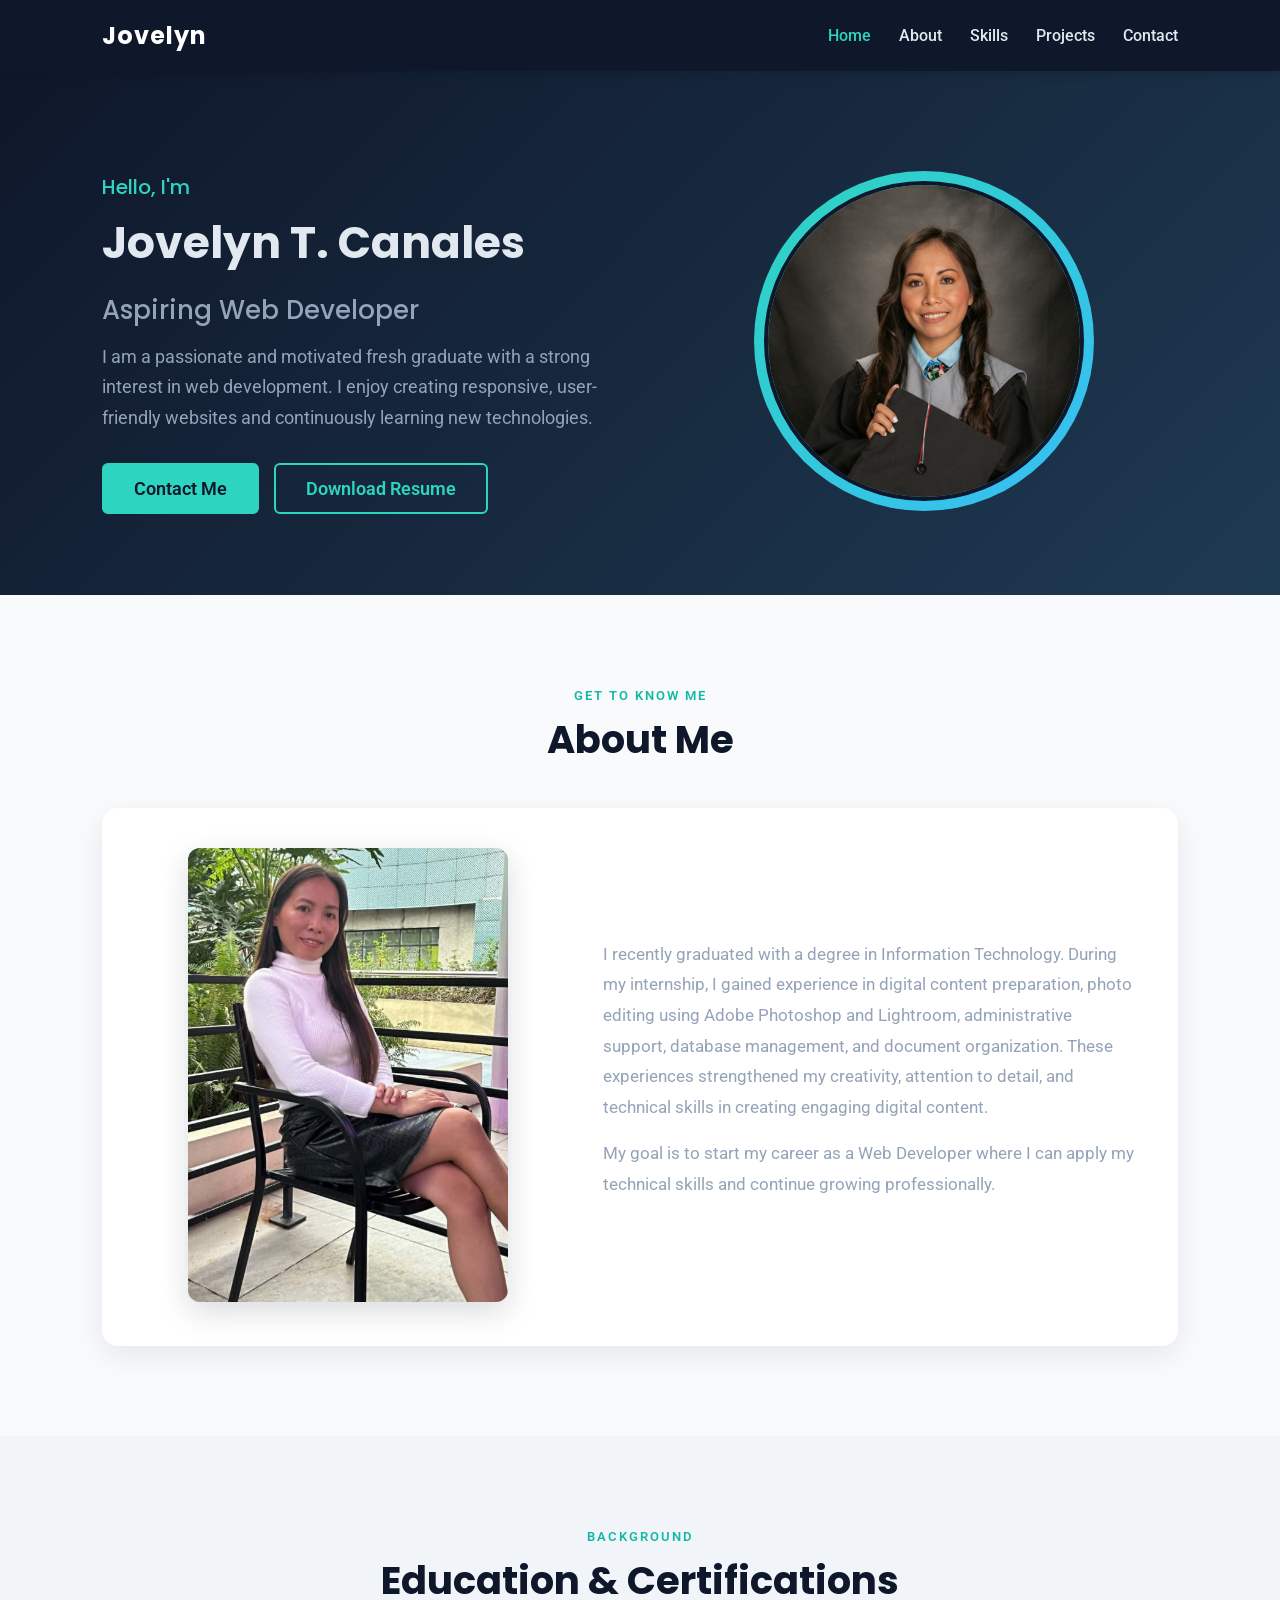
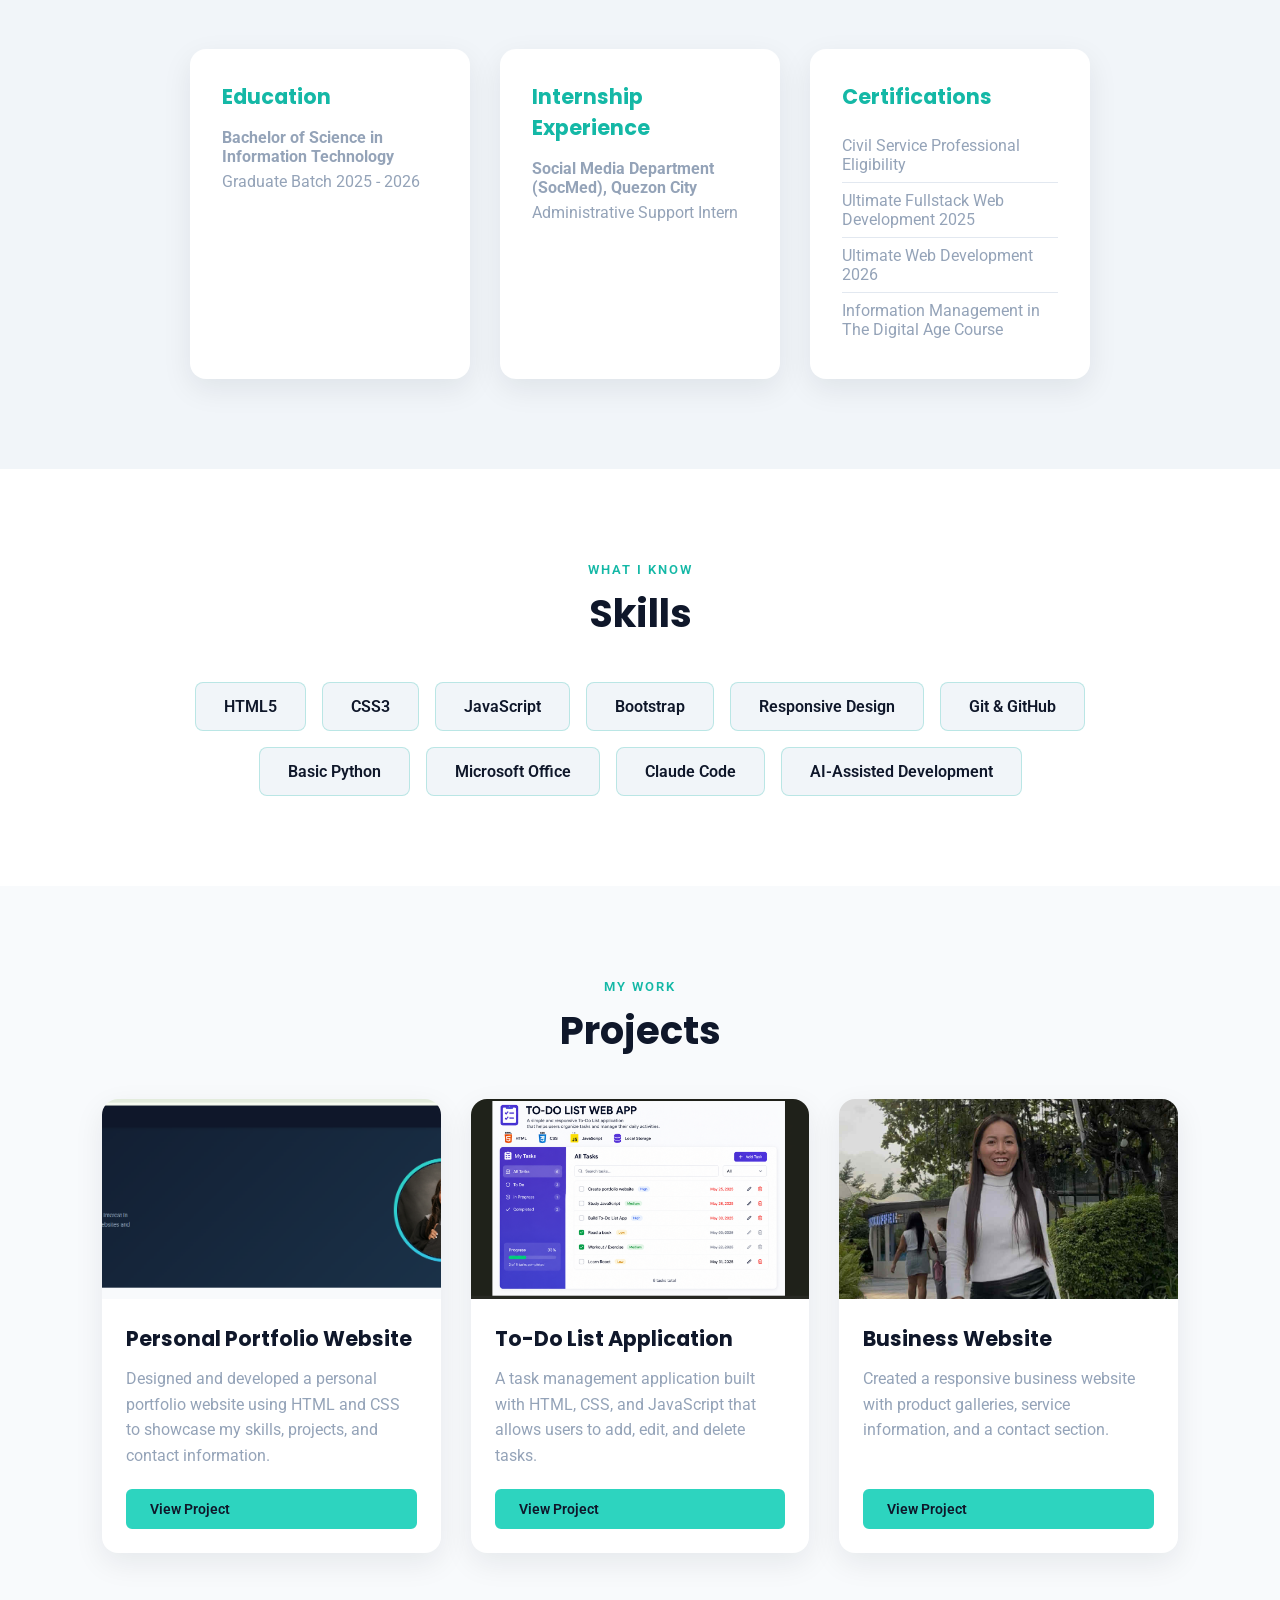
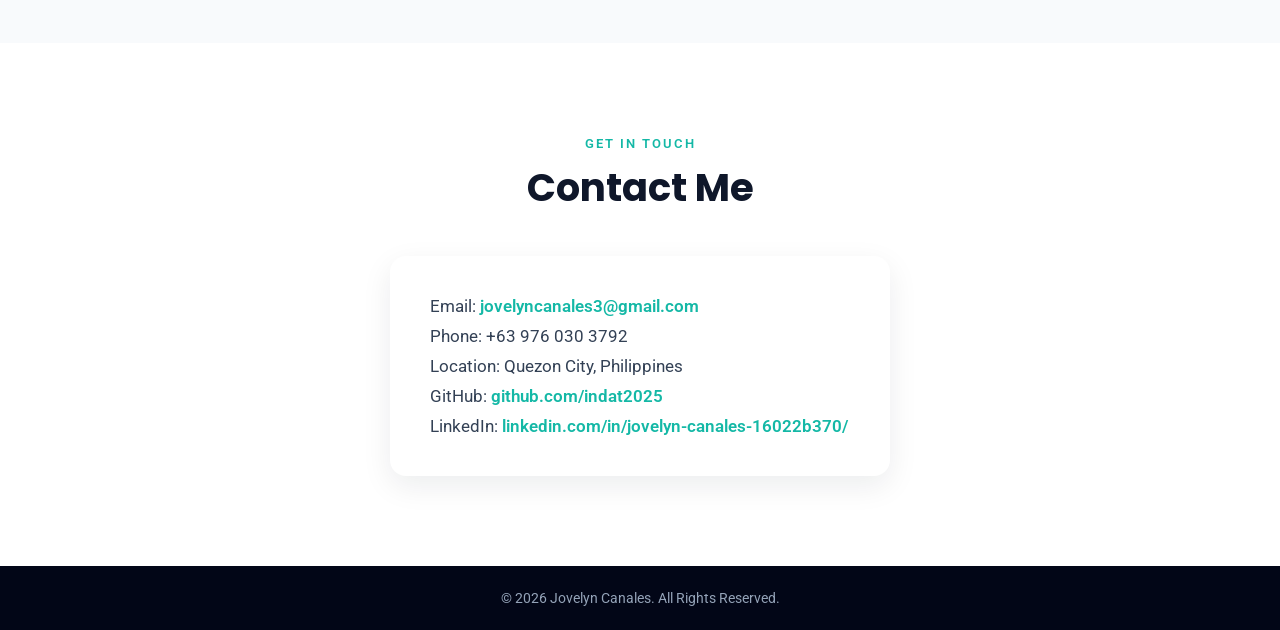
<file: index.html>
<!DOCTYPE html>
<html lang="en">

<head>
    <meta charset="UTF-8">
    <meta name="viewport" content="width=device-width, initial-scale=1.0">
    <title>Jovelyn Canales | Web Developer Portfolio</title>

    <link rel="stylesheet" href="style.css">
    <link rel="preconnect" href="https://fonts.googleapis.com">
    <link rel="preconnect" href="https://fonts.gstatic.com" crossorigin>
    <link href="https://fonts.googleapis.com/css2?family=Poppins:wght@400;500;600;700&family=Roboto:wght@300;400;500;700&display=swap" rel="stylesheet">

</head>

<body>

    <!-- Navigation -->
    <nav>
        <div class="logo">Jovelyn</div>
        <ul>
            <li><a href="index.html" class="active">Home</a></li>
            <li><a href="about.html">About</a></li>
            <li><a href="skills.html">Skills</a></li>
            <li><a href="projects.html">Projects</a></li>
            <li><a href="contact.html">Contact</a></li>
        </ul>
    </nav>

    <main>

        <!-- Hero Section -->
        <section class="hero" id="home">
            <div class="hero-left">
                <h3>Hello, I'm</h3>
                <h1>Jovelyn T. Canales</h1>
                <h2>Aspiring Web Developer</h2>
                <p>
                    I am a passionate and motivated fresh graduate with a strong
                    interest in web development. I enjoy creating responsive,
                    user-friendly websites and continuously learning new technologies.
                </p>
                <div class="button-container">
                    <a href="#contact" class="btn">Contact Me</a>
                    <a href="canales-cv.pdf" class="btn btn-outline" download>Download Resume</a>
                </div>
            </div>
            <div class="hero-right">
                <div class="hero-img-wrap">
                    <img src="me.png" alt="Jovelyn Canales">
                </div>
            </div>
        </section>

        <!-- About -->
        <section class="about" id="about">
            <span class="section-tag">Get To Know Me</span>
            <h2>About Me</h2>
            <div class="container">
                <div class="about-one">
                    <img src="about.jpg" alt="Jovelyn Canales">
                </div>
                <div class="about-two">
                    <p>
                        I recently graduated with a degree in Information Technology. 
                        During my internship, I gained experience in digital content preparation, 
                        photo editing using Adobe Photoshop and Lightroom, administrative support,
                        database management, and document organization. These experiences strengthened 
                        my creativity, attention to detail, and technical skills in creating engaging digital content.

                    </p>
                    <p>
                        My goal is to start my career as a Web Developer where I can apply
                        my technical skills and continue growing professionally.
                    </p>
                </div>
            </div>
        </section>

        <!-- Education & Certifications -->
        <section class="extras" id="extras">
            <span class="section-tag">Background</span>
            <h2>Education &amp; Certifications</h2>
            <div class="extras-grid">
                <div class="extra-card">
                    <h3>Education</h3>
                    <p><strong>Bachelor of Science in Information Technology</strong></p>
                    <p>Graduate Batch 2025 - 2026</p>
                </div>
                <div class="extra-card">
                    <h3>Internship Experience</h3>
                    <p><strong>Social Media Department (SocMed), Quezon City</strong></p>
                    <p>Administrative Support Intern</p>
                </div>
                <div class="extra-card">
                    <h3>Certifications</h3>
                    <ul>
                        <li>Civil Service Professional Eligibility</li>
                        <li>Ultimate Fullstack Web Development 2025</li>                        
                        <li>Ultimate Web Development 2026</li>
                        <li>Information Management in The Digital Age Course</li>
                    </ul>
                </div>
            </div>
        </section>

        <!-- Skills -->
        <section class="skills" id="skills">
            <span class="section-tag">What I Know</span>
            <h2>Skills</h2>
            <div class="skills-container">
                <div class="skill">HTML5</div>
                <div class="skill">CSS3</div>
                <div class="skill">JavaScript</div>
                <div class="skill">Bootstrap</div>
                <div class="skill">Responsive Design</div>
                <div class="skill">Git & GitHub</div>
                <div class="skill">Basic Python</div>
                <div class="skill">Microsoft Office</div>
                <div class="skill">Claude Code</div>
                <div class="skill">AI-Assisted Development</div>

            </div>
        </section>

        <!-- Projects -->
        <section class="projects" id="projects">
            <span class="section-tag">My Work</span>
            <h2>Projects</h2>

            <div class="projects-grid">
                <!-- Project 1 -->
                <div class="project-card">
                    <div class="project-image">
                        <img src="portfolio-proj.png" alt="Portfolio Website">
                    </div>
                    <div class="project-info">
                        <h3>Personal Portfolio Website</h3>
                        <p>
                            Designed and developed a personal portfolio website using
                            HTML and CSS to showcase my skills, projects, and contact information.
                        </p>
                        <a href="https://github.com/indat2025/Canales-Portfolio.git" class="btn btn-small">View Project</a>
                    </div>
                </div>

                <!-- Project 2 -->
                <div class="project-card">
                    <div class="project-image">
                        <img src="to-do.png" alt="To-Do List App">
                    </div>
                    <div class="project-info">
                        <h3>To-Do List Application</h3>
                        <p>
                            A task management application built with HTML, CSS, and
                            JavaScript that allows users to add, edit, and delete tasks.
                        </p>
                        <a href="#" class="btn btn-small">View Project</a>
                    </div>
                </div>

                <!-- Project 3 -->
                <div class="project-card">
                    <div class="project-image">
                        <img src="business-proj.jpg" alt="Business Website">
                    </div>
                    <div class="project-info">
                        <h3>Business Website</h3>
                        <p>
                            Created a responsive business website with product galleries,
                            service information, and a contact section.
                        </p>
                        <a href="#" class="btn btn-small">View Project</a>
                    </div>
                </div>
            </div>
        </section>

        <!-- Contact -->
        <section class="contact" id="contact">
            <span class="section-tag">Get In Touch</span>
            <h2>Contact Me</h2>
            <div class="container contact-container">
                <p>Email: <a href="mailto:jovelyncanales3@gmail.com">jovelyncanales3@gmail.com</a></p>
                <p>Phone: +63 976 030 3792</p>
                <p>Location: Quezon City, Philippines</p>
                <p>GitHub: <a href="https://github.com/indat2025" target="_blank" rel="noopener">github.com/indat2025</a></p>
                <p>LinkedIn: <a href="https://www.linkedin.com/in/jovelyn-canales-16022b370/" target="_blank" rel="noopener">linkedin.com/in/jovelyn-canales-16022b370/</a></p>
            </div>
        </section>

    </main>

    <footer>
        <p>&copy; 2026 Jovelyn Canales. All Rights Reserved.</p>
    </footer>

</body>
</html>
</file>
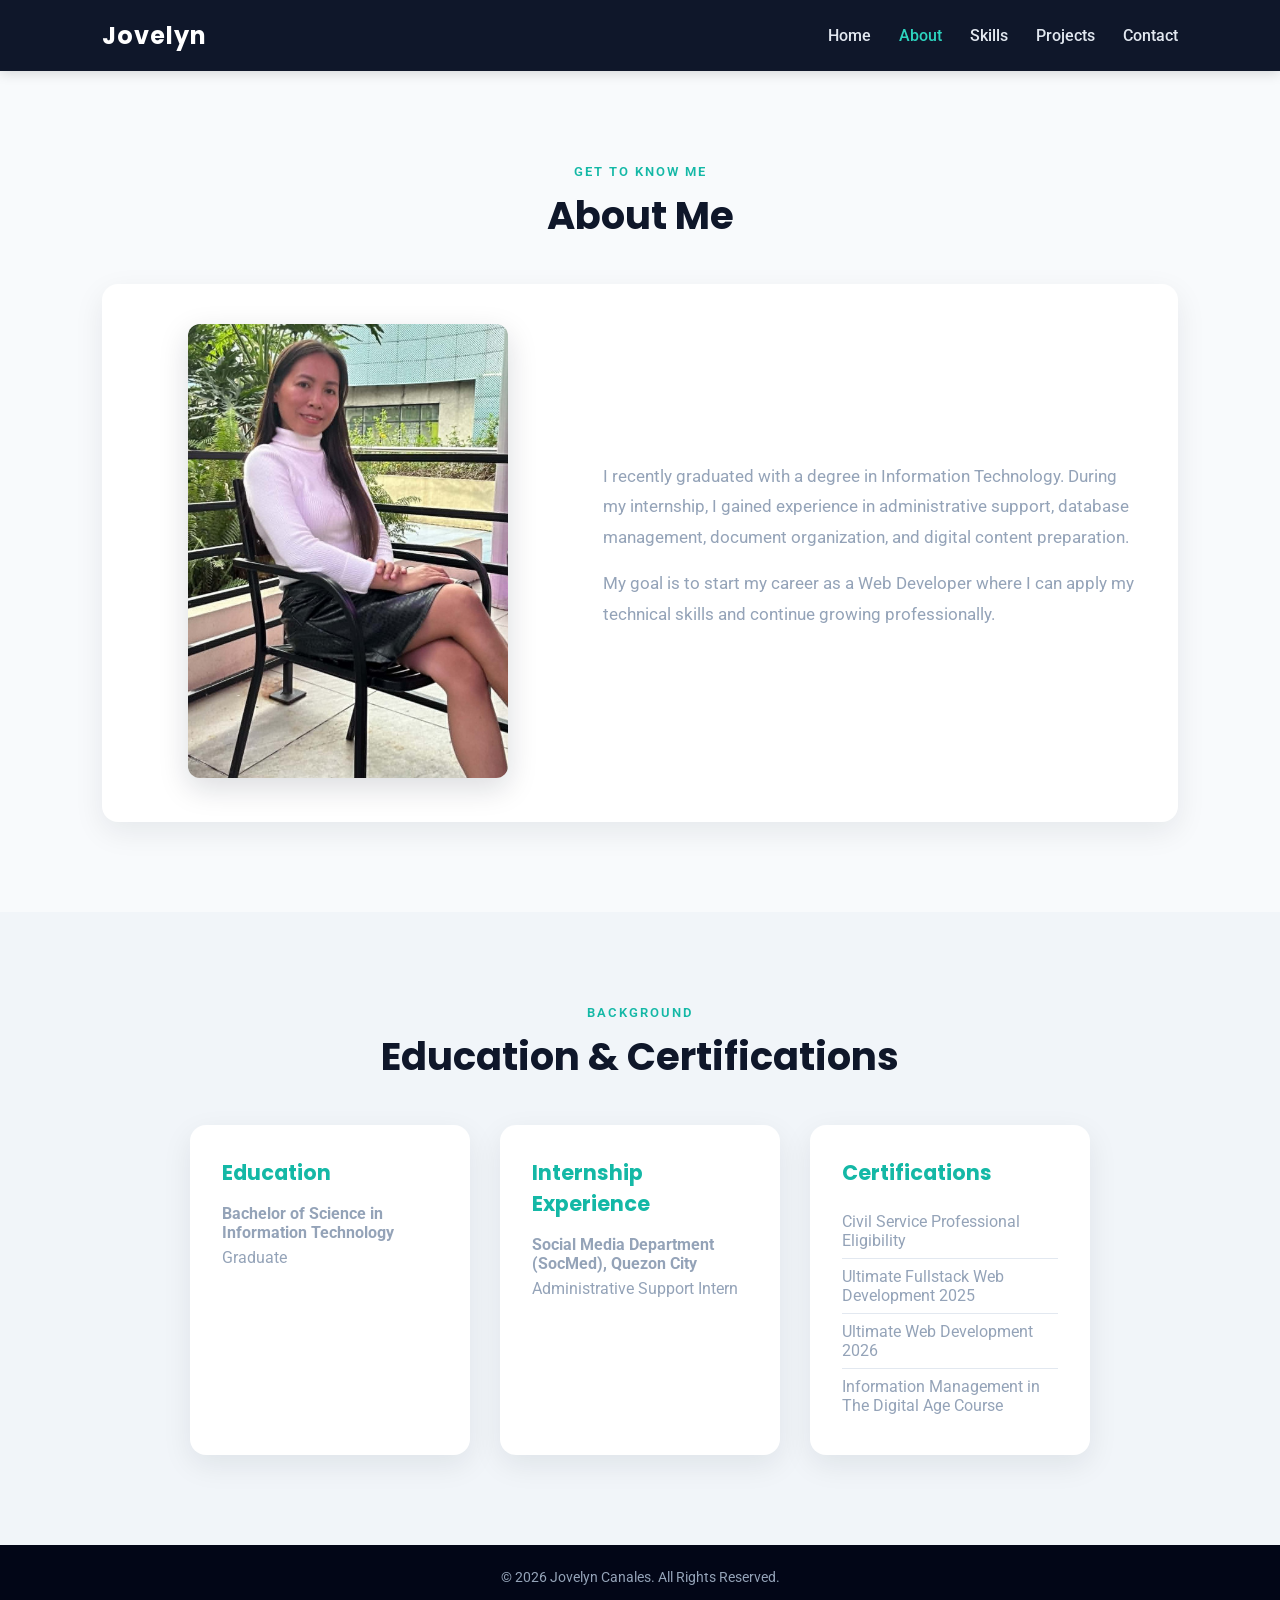
<file: about.html>
<!DOCTYPE html>
<html lang="en">

<head>
    <meta charset="UTF-8">
    <meta name="viewport" content="width=device-width, initial-scale=1.0">
    <title>About | Jovelyn Canales</title>

    <link rel="stylesheet" href="style.css">
    <link rel="preconnect" href="https://fonts.googleapis.com">
    <link rel="preconnect" href="https://fonts.gstatic.com" crossorigin>
    <link href="https://fonts.googleapis.com/css2?family=Poppins:wght@400;500;600;700&family=Roboto:wght@300;400;500;700&display=swap" rel="stylesheet">

</head>

<body>

    <!-- Navigation -->
    <nav>
        <div class="logo">Jovelyn</div>
        <ul>
            <li><a href="index.html">Home</a></li>
            <li><a href="about.html" class="active">About</a></li>
            <li><a href="skills.html">Skills</a></li>
            <li><a href="projects.html">Projects</a></li>
            <li><a href="contact.html">Contact</a></li>
        </ul>
    </nav>

    <main>

        <!-- About -->
        <section class="about" id="about">
            <span class="section-tag">Get To Know Me</span>
            <h2>About Me</h2>
            <div class="container">
                <div class="about-one">
                    <img src="about.jpg" alt="Jovelyn Canales">
                </div>
                <div class="about-two">
                    <p>
                        I recently graduated with a degree in Information Technology.
                        During my internship, I gained experience in administrative support,
                        database management, document organization, and digital content preparation.
                    </p>
                    <p>
                        My goal is to start my career as a Web Developer where I can apply
                        my technical skills and continue growing professionally.
                    </p>
                </div>
            </div>
        </section>

        <!-- Education & Certifications -->
        <section class="extras" id="extras">
            <span class="section-tag">Background</span>
            <h2>Education &amp; Certifications</h2>
            <div class="extras-grid">
                <div class="extra-card">
                    <h3>Education</h3>
                    <p><strong>Bachelor of Science in Information Technology</strong></p>
                    <p>Graduate</p>
                </div>
                <div class="extra-card">
                    <h3>Internship Experience</h3>
                    <p><strong>Social Media Department (SocMed), Quezon City</strong></p>
                    <p>Administrative Support Intern</p>
                </div>
                <div class="extra-card">
                    <h3>Certifications</h3>
                    <ul>
                        <li>Civil Service Professional Eligibility</li>
                        <li>Ultimate Fullstack Web Development 2025</li>                        
                        <li>Ultimate Web Development 2026</li>
                        <li>Information Management in The Digital Age Course</li>
                    </ul>
                </div>
            </div>
        </section>

    </main>

    <footer>
        <p>&copy; 2026 Jovelyn Canales. All Rights Reserved.</p>
    </footer>

</body>
</html>
</file>
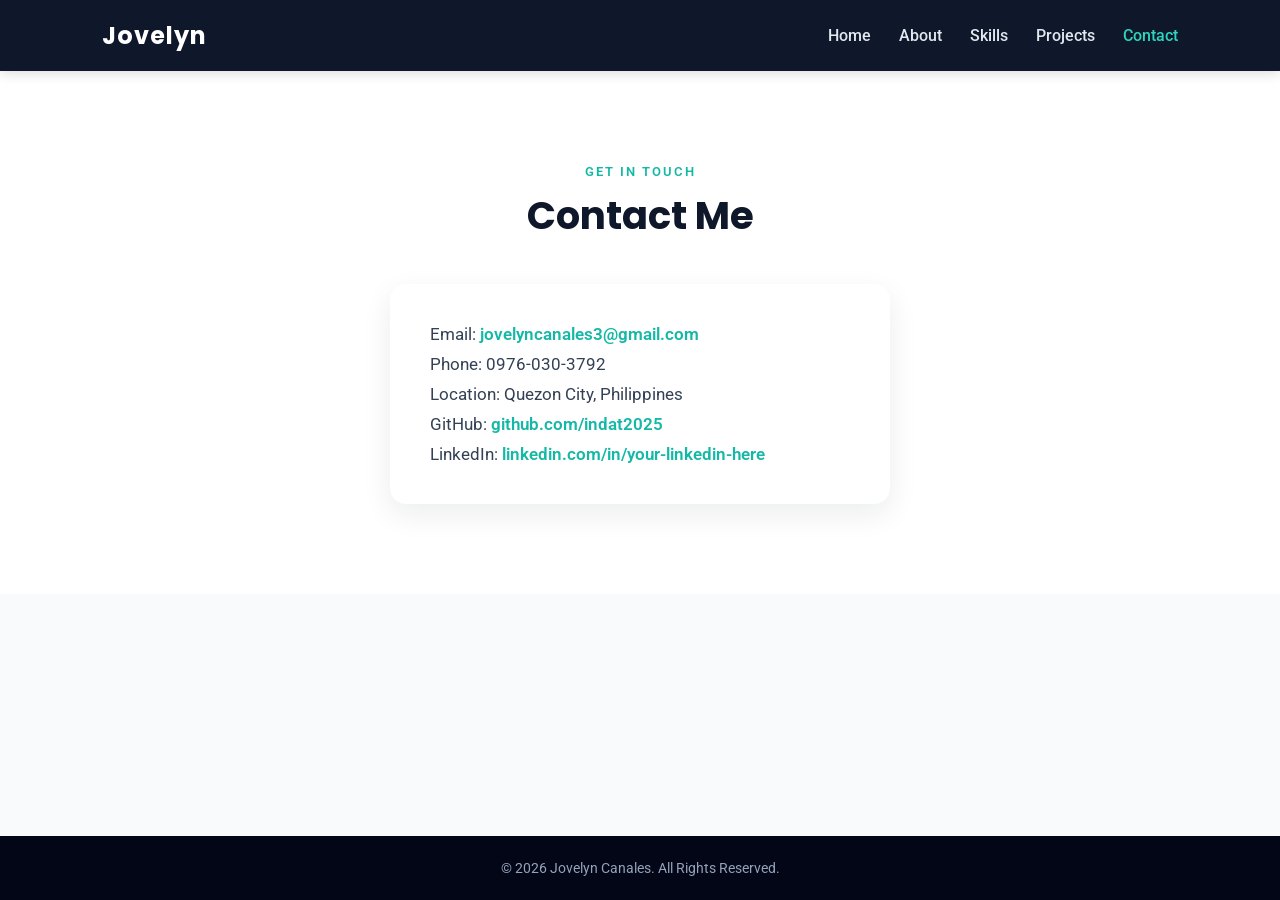
<file: contact.html>
<!DOCTYPE html>
<html lang="en">

<head>
    <meta charset="UTF-8">
    <meta name="viewport" content="width=device-width, initial-scale=1.0">
    <title>Contact | Jovelyn Canales</title>

    <link rel="stylesheet" href="style.css">
    <link rel="preconnect" href="https://fonts.googleapis.com">
    <link rel="preconnect" href="https://fonts.gstatic.com" crossorigin>
    <link href="https://fonts.googleapis.com/css2?family=Poppins:wght@400;500;600;700&family=Roboto:wght@300;400;500;700&display=swap" rel="stylesheet">

</head>

<body>

    <!-- Navigation -->
    <nav>
        <div class="logo">Jovelyn</div>
        <ul>
            <li><a href="index.html">Home</a></li>
            <li><a href="about.html">About</a></li>
            <li><a href="skills.html">Skills</a></li>
            <li><a href="projects.html">Projects</a></li>
            <li><a href="contact.html" class="active">Contact</a></li>
        </ul>
    </nav>

    <main>

        <!-- Contact -->
        <section class="contact" id="contact">
            <span class="section-tag">Get In Touch</span>
            <h2>Contact Me</h2>
            <div class="container contact-container">
                <p>Email: <a href="mailto:jovelyncanales3@gmail.com">jovelyncanales3@gmail.com</a></p>
                <p>Phone: 0976-030-3792</p>
                <p>Location: Quezon City, Philippines</p>
                <p>GitHub: <a href="https://github.com/indat2025" target="_blank" rel="noopener">github.com/indat2025</a></p>
                <p>LinkedIn: <a href="https://www.linkedin.com/feed" target="_blank" rel="noopener">linkedin.com/in/your-linkedin-here</a></p>
            </div>
        </section>

    </main>

    <footer>
        <p>&copy; 2026 Jovelyn Canales. All Rights Reserved.</p>
    </footer>

</body>
</html>
</file>
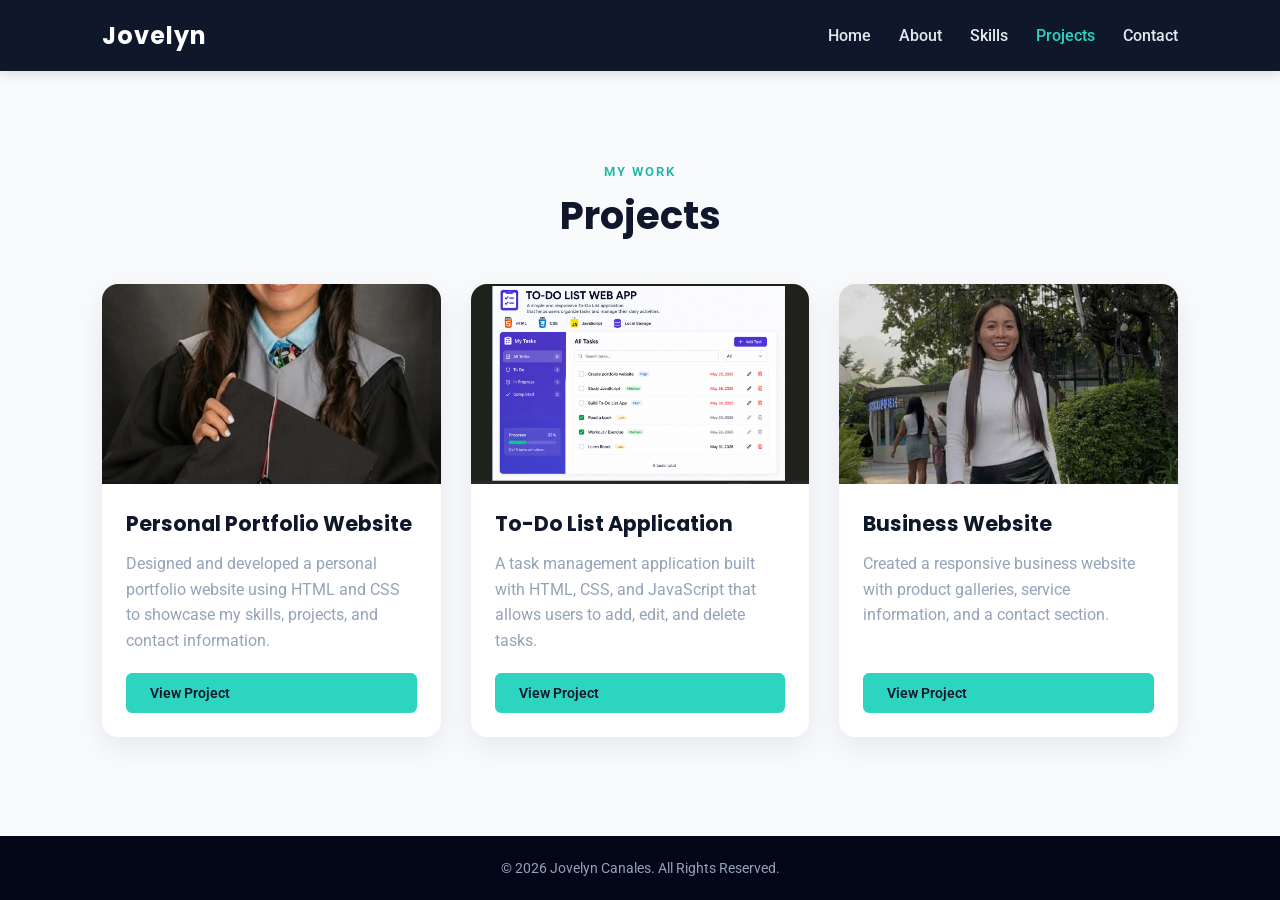
<file: projects.html>
<!DOCTYPE html>
<html lang="en">

<head>
    <meta charset="UTF-8">
    <meta name="viewport" content="width=device-width, initial-scale=1.0">
    <title>Projects | Jovelyn Canales</title>

    <link rel="stylesheet" href="style.css">
    <link rel="preconnect" href="https://fonts.googleapis.com">
    <link rel="preconnect" href="https://fonts.gstatic.com" crossorigin>
    <link href="https://fonts.googleapis.com/css2?family=Poppins:wght@400;500;600;700&family=Roboto:wght@300;400;500;700&display=swap" rel="stylesheet">

</head>

<body>

    <!-- Navigation -->
    <nav>
        <div class="logo">Jovelyn</div>
        <ul>
            <li><a href="index.html">Home</a></li>
            <li><a href="about.html">About</a></li>
            <li><a href="skills.html">Skills</a></li>
            <li><a href="projects.html" class="active">Projects</a></li>
            <li><a href="contact.html">Contact</a></li>
        </ul>
    </nav>

    <main>

        <!-- Projects -->
        <section class="projects" id="projects">
            <span class="section-tag">My Work</span>
            <h2>Projects</h2>

            <div class="projects-grid">
                <!-- Project 1 -->
                <div class="project-card">
                    <div class="project-image">
                        <img src="portfolio-proj.jpg" alt="Portfolio Website">
                    </div>
                    <div class="project-info">
                        <h3>Personal Portfolio Website</h3>
                        <p>
                            Designed and developed a personal portfolio website using
                            HTML and CSS to showcase my skills, projects, and contact information.
                        </p>
                        <a href="#" class="btn btn-small">View Project</a>
                    </div>
                </div>

                <!-- Project 2 -->
                <div class="project-card">
                    <div class="project-image">
                        <img src="to-do.png" alt="To-Do List App">
                    </div>
                    <div class="project-info">
                        <h3>To-Do List Application</h3>
                        <p>
                            A task management application built with HTML, CSS, and
                            JavaScript that allows users to add, edit, and delete tasks.
                        </p>
                        <a href="#" class="btn btn-small">View Project</a>
                    </div>
                </div>

                <!-- Project 3 -->
                <div class="project-card">
                    <div class="project-image">
                        <img src="business-proj.jpg" alt="Business Website">
                    </div>
                    <div class="project-info">
                        <h3>Business Website</h3>
                        <p>
                            Created a responsive business website with product galleries,
                            service information, and a contact section.
                        </p>
                        <a href="#" class="btn btn-small">View Project</a>
                    </div>
                </div>
            </div>
        </section>

    </main>

    <footer>
        <p>&copy; 2026 Jovelyn Canales. All Rights Reserved.</p>
    </footer>

</body>
</html>
</file>
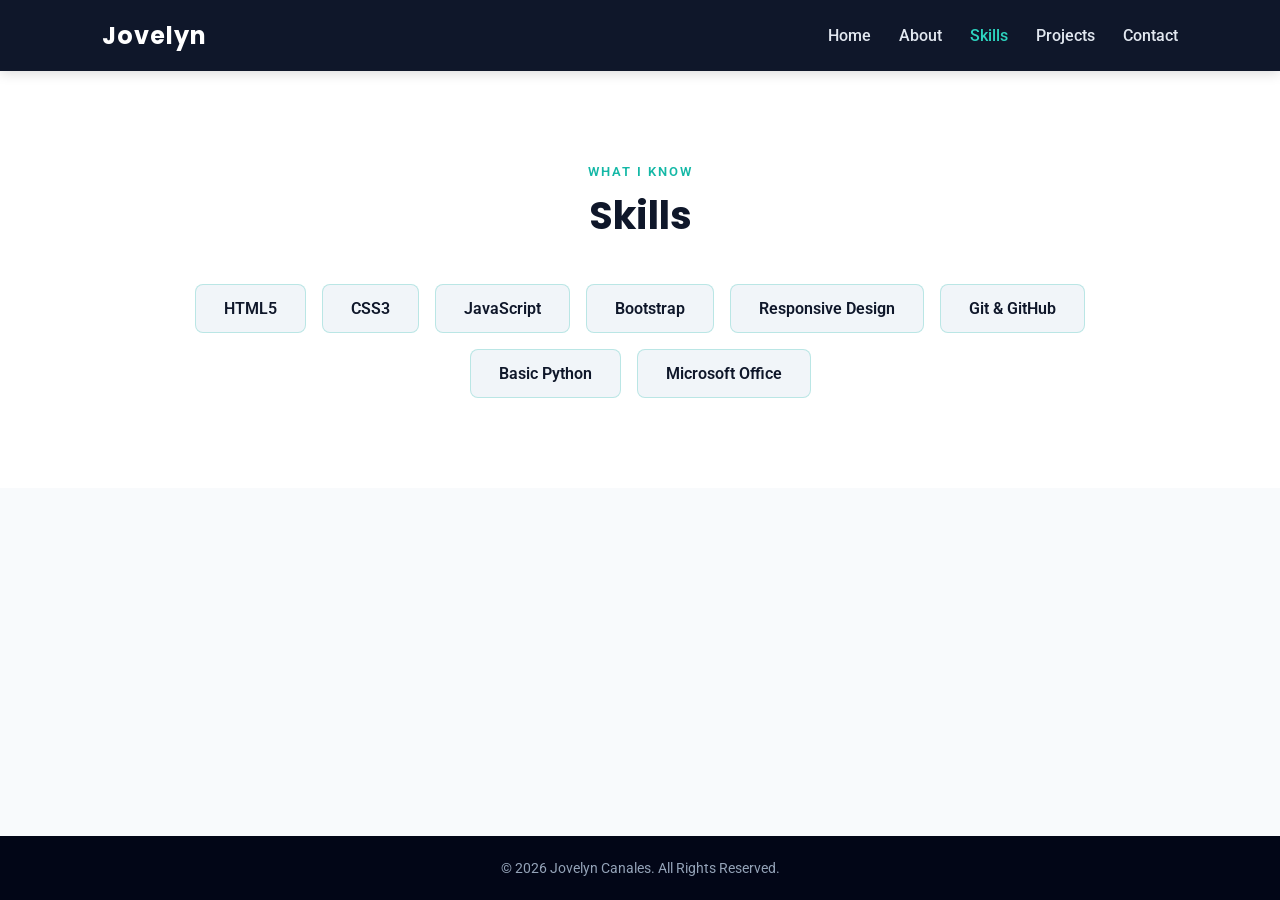
<file: skills.html>
<!DOCTYPE html>
<html lang="en">

<head>
    <meta charset="UTF-8">
    <meta name="viewport" content="width=device-width, initial-scale=1.0">
    <title>Skills | Jovelyn Canales</title>

    <link rel="stylesheet" href="style.css">
    <link rel="preconnect" href="https://fonts.googleapis.com">
    <link rel="preconnect" href="https://fonts.gstatic.com" crossorigin>
    <link href="https://fonts.googleapis.com/css2?family=Poppins:wght@400;500;600;700&family=Roboto:wght@300;400;500;700&display=swap" rel="stylesheet">

</head>

<body>

    <!-- Navigation -->
    <nav>
        <div class="logo">Jovelyn</div>
        <ul>
            <li><a href="index.html">Home</a></li>
            <li><a href="about.html">About</a></li>
            <li><a href="skills.html" class="active">Skills</a></li>
            <li><a href="projects.html">Projects</a></li>
            <li><a href="contact.html">Contact</a></li>
        </ul>
    </nav>

    <main>

        <!-- Skills -->
        <section class="skills" id="skills">
            <span class="section-tag">What I Know</span>
            <h2>Skills</h2>
            <div class="skills-container">
                <div class="skill">HTML5</div>
                <div class="skill">CSS3</div>
                <div class="skill">JavaScript</div>
                <div class="skill">Bootstrap</div>
                <div class="skill">Responsive Design</div>
                <div class="skill">Git &amp; GitHub</div>
                <div class="skill">Basic Python</div>
                <div class="skill">Microsoft Office</div>
            </div>
        </section>

    </main>

    <footer>
        <p>&copy; 2026 Jovelyn Canales. All Rights Reserved.</p>
    </footer>

</body>
</html>
</file>
<file: style.css>
* {
    margin: 0;
    padding: 0;
    box-sizing: border-box;
}

:root {
    --navy: #0f172a;
    --navy-light: #1e293b;
    --accent: #2dd4bf;
    --accent-dark: #14b8a6;
    --text-light: #e2e8f0;
    --text-muted: #94a3b8;
    --text-dark: #334155;
}

html {
    scroll-behavior: smooth;
}

body {
    font-family: 'Roboto', sans-serif;
    color: var(--text-dark);
    background-color: #f8fafc;
    min-height: 100vh;
    display: flex;
    flex-direction: column;
}

main {
    flex: 1;
}

h1, h2, h3, .logo {
    font-family: 'Poppins', sans-serif;
}

/* Navigation */
nav {
    display: flex;
    flex-direction: row;
    justify-content: space-between;
    align-items: center;
    background-color: var(--navy);
    gap: 20px;
    padding: 18px 8%;
    position: sticky;
    top: 0;
    z-index: 100;
    box-shadow: 0 2px 12px rgba(0, 0, 0, 0.15);
}
.logo {
    font-size: 24px;
    font-weight: 700;
    color: #fff;
    letter-spacing: 1px;
}
.logo span {
    color: var(--accent);
}
nav ul {
    display: flex;
    gap: 28px;
    list-style: none;
}
nav ul li {
    align-items: center;
    font-size: 16px;
}
nav ul li a {
    text-decoration: none;
    color: var(--text-light);
    font-weight: 500;
    transition: 0.3s;
}
nav a:hover {
    color: var(--accent);
}
nav ul li a.active {
    color: var(--accent);
}

/* Section heading helpers */
.section-tag {
    display: inline-block;
    color: var(--accent-dark);
    font-weight: 600;
    letter-spacing: 2px;
    text-transform: uppercase;
    font-size: 13px;
    margin-bottom: 8px;
}
section > h2 {
    font-size: 2.4rem;
    font-weight: 700;
    margin-bottom: 40px;
    color: var(--navy);
}

/* Shared card container */
.container {
    display: flex;
    align-items: center;
    justify-content: center;
    gap: 50px;
    flex-wrap: wrap;
    background: #fff;
    border-radius: 16px;
    box-shadow: 0 10px 30px rgba(15, 23, 42, 0.08);
    padding: 40px;
    width: 100%;
}

/* Hero */
.hero {
    display: flex;
    justify-content: center;
    align-items: center;
    text-align: left;
    padding: 100px 8% 80px;
    background: linear-gradient(135deg, var(--navy) 0%, #1e3a52 100%);
    gap: 60px;
    flex-wrap: wrap;
    color: var(--text-light);
}
.hero-left {
    font-size: 18px;
    flex: 1;
    min-width: 280px;
}
.hero-right {
    flex: 1;
    min-width: 280px;
    text-align: center;
}
.hero h3 {
    font-size: 20px;
    color: var(--accent);
    font-weight: 500;
}
.hero h2 {
    font-size: 26px;
    color: var(--text-muted);
    margin-bottom: 12px;
    font-weight: 500;
}
.hero h1 {
    font-size: 44px;
    margin: 8px 0 16px;
    font-weight: 700;
}
.hero p {
    font-size: 18px;
    color: var(--text-muted);
    max-width: 600px;
    line-height: 1.7;
}
.hero-img-wrap {
    display: inline-block;
    padding: 10px;
    border-radius: 50%;
    background: linear-gradient(135deg, var(--accent), #38bdf8);
}
.hero img {
    display: block;
    width: 320px;
    height: 320px;
    max-width: 75vw;
    object-fit: cover;
    border-radius: 50%;
    border: 4px solid var(--navy);
}

/* Buttons */
.button-container {
    display: flex;
    gap: 15px;
    margin-top: 30px;
    flex-wrap: wrap;
}
.btn {
    display: inline-block;
    padding: 13px 30px;
    background-color: var(--accent);
    color: var(--navy);
    text-decoration: none;
    border-radius: 6px;
    font-weight: 600;
    border: 2px solid var(--accent);
    transition: 0.3s;
    cursor: pointer;
}
.btn:hover {
    background-color: var(--accent-dark);
    border-color: var(--accent-dark);
    transform: translateY(-3px);
}
.btn-outline {
    background-color: transparent;
    color: var(--accent);
}
.btn-outline:hover {
    background-color: var(--accent);
    color: var(--navy);
}
.btn-small {
    padding: 10px 22px;
    font-size: 14px;
}

/* About */
.about {
    padding: 90px 8%;
    background-color: #f8fafc;
    text-align: center;
}
.about-one {
    flex: 1;
    min-width: 240px;
    text-align: center;
}
.about-one img {
    width: 100%;
    max-width: 320px;
    border-radius: 12px;
    box-shadow: 0 10px 30px rgba(15, 23, 42, 0.15);
}
.about-two {
    flex: 1.3;
    min-width: 280px;
    text-align: left;
}
.about-two p {
    font-size: 17px;
    color: var(--text-muted);
    line-height: 1.8;
    margin-bottom: 16px;
}

/* Skills */
.skills {
    padding: 90px 8%;
    text-align: center;
    background: #fff;
}
.skills-container {
    display: flex;
    flex-wrap: wrap;
    justify-content: center;
    gap: 16px;
    max-width: 900px;
    margin: 0 auto;
}
.skill {
    padding: 14px 28px;
    border-radius: 8px;
    font-weight: 600;
    color: var(--navy);
    background-color: #f1f5f9;
    border: 1px solid rgba(20, 184, 166, 0.25);
    transition: 0.3s;
}
.skill:hover {
    transform: translateY(-5px);
    cursor: pointer;
    background-color: var(--accent);
    color: var(--navy);
    border-color: var(--accent);
}

/* Projects */
.projects {
    padding: 90px 8%;
    text-align: center;
    background-color: #f8fafc;
}
.projects-grid {
    display: grid;
    grid-template-columns: repeat(auto-fit, minmax(280px, 1fr));
    gap: 30px;
}
.project-card {
    background: #fff;
    border-radius: 16px;
    overflow: hidden;
    box-shadow: 0 10px 30px rgba(15, 23, 42, 0.08);
    text-align: left;
    transition: 0.3s;
    display: flex;
    flex-direction: column;
}
.project-card:hover {
    transform: translateY(-8px);
    box-shadow: 0 16px 36px rgba(15, 23, 42, 0.14);
}
.project-image img {
    width: 100%;
    height: 200px;
    object-fit: cover;
    display: block;
}
.project-info {
    padding: 24px;
    display: flex;
    flex-direction: column;
    flex: 1;
}
.project-info h3 {
    font-size: 1.3rem;
    margin-bottom: 12px;
    color: var(--navy);
}
.project-info p {
    color: var(--text-muted);
    line-height: 1.6;
    margin-bottom: 20px;
    flex: 1;
}

/* Education & Certifications */
.extras {
    padding: 90px 8%;
    text-align: center;
    background-color: #f1f5f9;
}
.extras-grid {
    display: grid;
    grid-template-columns: repeat(auto-fit, minmax(280px, 1fr));
    gap: 30px;
    max-width: 900px;
    margin: 0 auto;
}
.extra-card {
    background: #fff;
    border-radius: 16px;
    box-shadow: 0 10px 30px rgba(15, 23, 42, 0.08);
    padding: 32px;
    text-align: left;
}
.extra-card h3 {
    color: var(--accent-dark);
    font-size: 1.3rem;
    margin-bottom: 16px;
}
.extra-card p {
    font-size: 16px;
    margin: 6px 0;
    color: var(--text-muted);
}
.extra-card ul {
    list-style: none;
}
.extra-card li {
    font-size: 16px;
    padding: 8px 0;
    color: var(--text-muted);
    border-bottom: 1px solid #e2e8f0;
}
.extra-card li:last-child {
    border-bottom: none;
}

/* Contact */
.contact {
    padding: 90px 8%;
    text-align: center;
    background: #fff;
}
.contact-container {
    flex-direction: column;
    align-items: flex-start;
    gap: 10px;
    max-width: 500px;
    margin: 0 auto;
    text-align: left;
}
.contact p {
    font-size: 17px;
    color: var(--text-dark);
}
.contact a {
    color: var(--accent-dark);
    text-decoration: none;
    font-weight: 600;
}
.contact a:hover {
    text-decoration: underline;
}

/* Footer */
footer {
    display: flex;
    align-items: center;
    justify-content: center;
    padding: 24px;
    background-color: #020617;
    color: var(--text-muted);
    text-align: center;
    font-size: 14px;
    position: relative;
}
/* Responsive */
@media (max-width: 768px) {
    nav {
        flex-direction: column;
        gap: 12px;
        padding: 16px;
    }
    nav ul {
        gap: 14px;
        flex-wrap: wrap;
        justify-content: center;
    }
    .hero {
        text-align: center;
        padding: 60px 6% 50px;
    }
    .hero-left {
        order: 2;
    }
    section > h2 {
        font-size: 1.9rem;
    }
    .button-container {
        justify-content: center;
    }
    .container {
        padding: 24px;
        gap: 24px;
    }
    .about-two {
        text-align: center;
    }
}
</file>
